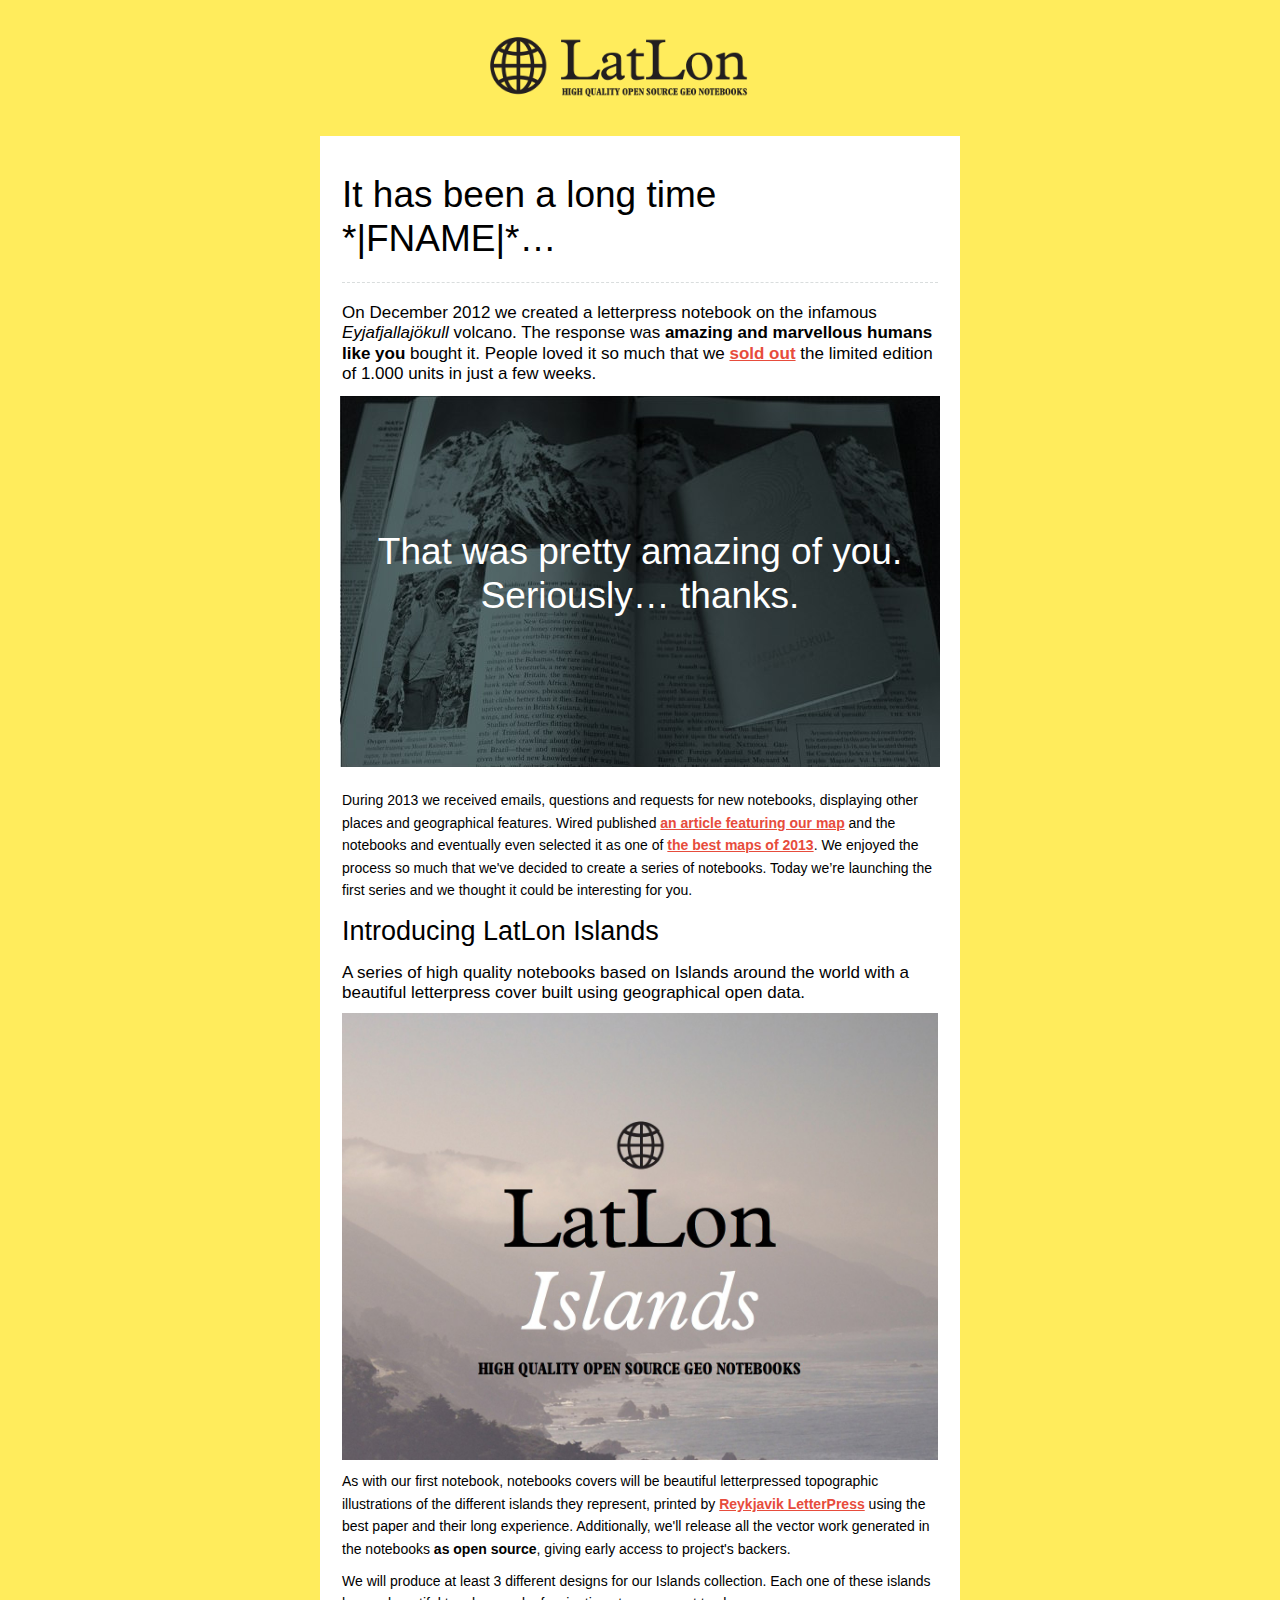
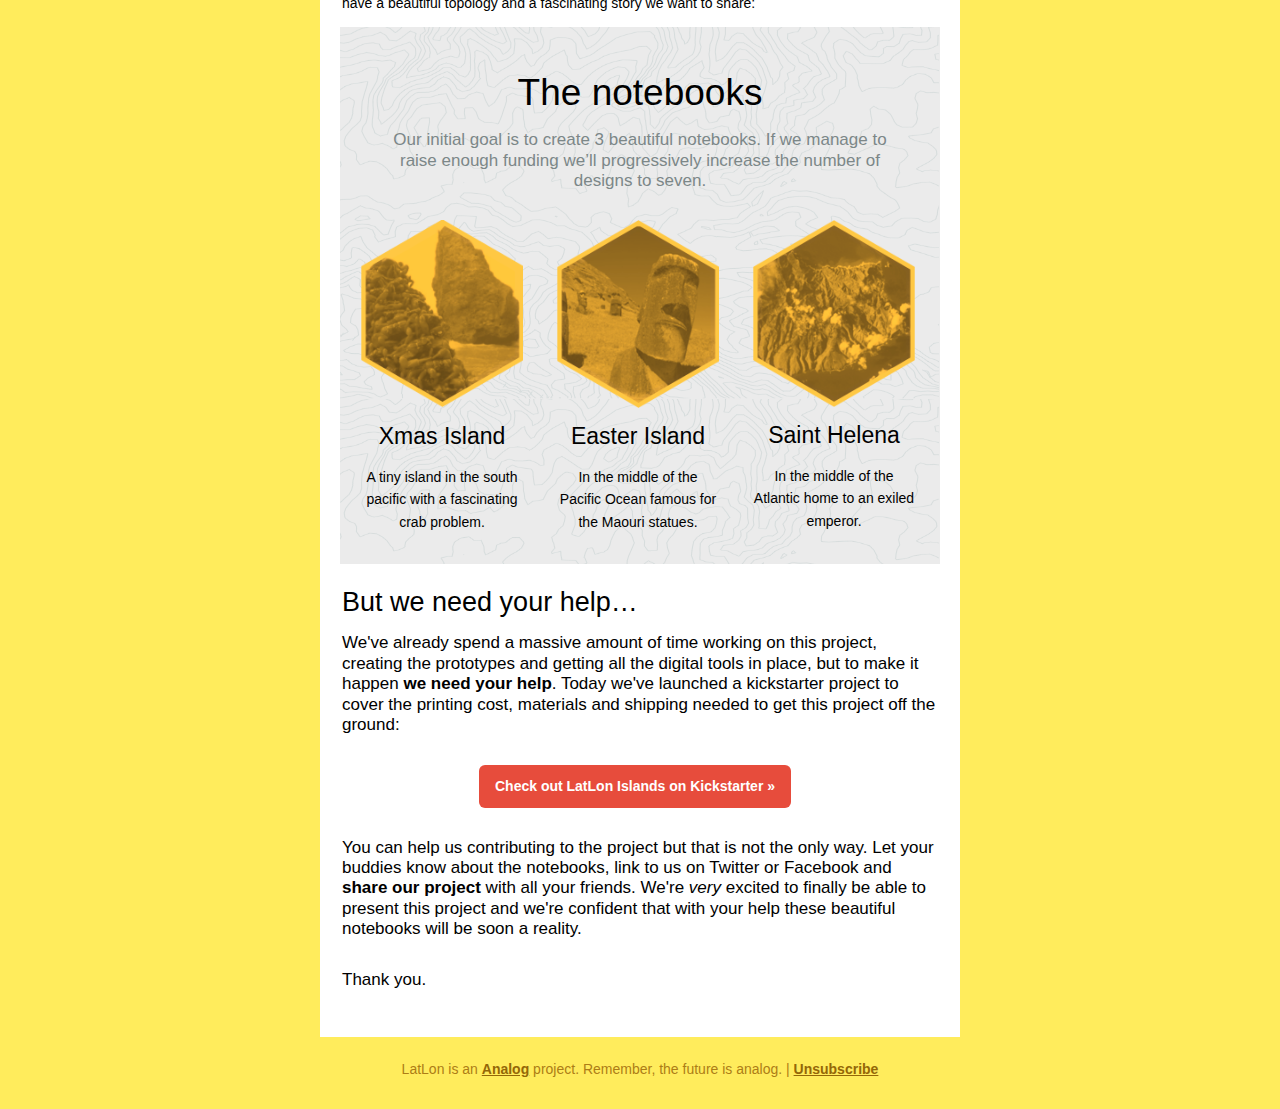
<file: latlon_islands/launch_for_customers/index.html>
<!DOCTYPE html PUBLIC "-//W3C//DTD XHTML 1.0 Transitional//EN" "http://www.w3.org/TR/xhtml1/DTD/xhtml1-transitional.dtd">
<html>
<head>
<meta name="viewport" content="width=device-width" />

<meta http-equiv="Content-Type" content="text/html; charset=UTF-8" />
<title>LatLon: Introducing LatLon Notebooks</title>

<link rel="stylesheet" type="text/css" href="base.css" >

</head>

<body bgcolor="#FFEC5C" topmargin="0" leftmargin="0" marginheight="0" marginwidth="0">

<!-- HEADER -->
<table class="head-wrap" bgcolor="#FFEC5C">
	<tr>
		<td></td>
		<td class="header container" align="">

			<!-- /content -->
			<div class="content center">
				<table bgcolor="#FFEC5C" height="100">
					<tr>
						<td><img src="logo@2x.png" width="300"/></td>
						<!--<td align="right"><h6 class="collapse">Newsletter</h6></td>-->
					</tr>
				</table>
			</div><!-- /content -->

		</td>
		<td></td>
	</tr>
</table><!-- /HEADER -->

<!-- BODY -->
<table class="body-wrap" bgcolor="#FFEC5C">
	<tr>
		<td></td>
		<td class="container" bgcolor="#FFFFFF">
			<!-- content -->
			<div class="content">
				<table style="margin-top:20px !important">
					<tr>
						<td>
							<h2>It has been a long time *|FNAME|*…</h2>
							<p class="lead" style="border-top: 1px dashed #D9DDDD; margin-top:20px !important; padding-top:20px !important">
								On December 2012 we created a letterpress notebook on the infamous <em>Eyjafjallajökull</em> volcano.
								The response was <strong>amazing and marvellous humans like you</strong> bought it. People loved it so much
								that we <a href="https://www.etsy.com/transaction/163383549">sold out</a> the limited edition of 1.000 units in just a few weeks.
							</p>
						</td>
					</tr>
				</table>
				<table class="hero">
					<tr>
						<td class="center" height="367">
							<h2> That was pretty amazing of you. <br>Seriously… thanks.</h2>
						</td>
					</tr>
				</table>
				<table>
					<tr>
						<td>
							<p>
								During 2013 we received emails, questions and requests for new notebooks, displaying other places
								and geographical features. Wired published <a href="http://www.wired.com/wiredscience/2013/09/iceland-map/">an article featuring our map</a>
								and the notebooks and eventually even selected it as one of <a href="http://www.wired.com/wiredscience/2013/12/the-best-maps-of-2013/#slideid-475981">the best maps of 2013</a>.
								We enjoyed the process so much that we've decided to create a series of notebooks. Today we’re
								launching the first series and we thought it could be interesting for you.
							</p>
						</td>
					</tr>
				</table>
				<table>
					<tr>
						<td>
							<h3>Introducing LatLon Islands</h3>
 						  <p class="lead">
 						  	A series of high quality notebooks based on Islands around the world with a beautiful letterpress
 						  	cover built using geographical open data.
 						  </p>
							<p><img src="cover@2x.jpg" /></p>
							<p>
								As with our first notebook, notebooks covers will be beautiful letterpressed topographic
								illustrations of the different islands they represent, printed by <a href="http://letterpress.is/">Reykjavik LetterPress</a>
								using the best paper and their long experience. Additionally, we'll release all the vector work
								generated in the notebooks <strong>as open source</strong>, giving early access to project's backers.
							</p>
							<p>
								We will produce at least 3 different designs for our Islands collection. Each one of these
								islands have a beautiful topology and a fascinating story we want to share:
							</p>
						</td>
					</tr>
				</table>
				<table class="initial_islands">
					<tr>
						<td>
							<table width="100%">
								<tr>
									<td style="padding:40px 40px 0px 40px" class="center">
										<h2>The notebooks</h2>
										<p class="subtle lead">Our initial goal is to create 3 beautiful notebooks. If we manage to raise enough funding we’ll progressively increase the number of designs to seven. </p>
									</td>
								</tr>
								<tr>
									<td>
										<div class="column">
											<table bgcolor="" cellpadding="" align="left">
												<tr>
													<td class="small center island" >
														<img src="xmas@2x.png" />
														<h4>Xmas Island</h4>
														<p class="">A tiny island in the south pacific with a fascinating crab problem.</p>
													</td>
												</tr>
											</table>
										</div>

										<div class="column">
											<table bgcolor="" cellpadding="" align="left">
												<tr>
													<td class="small center island" >
														<img src="rapanui@2x.png" />
														<h4>Easter Island</h4>
														<p class="">In the middle of the Pacific Ocean famous for the Maouri statues.</p>
													</td>
												</tr>
											</table>
										</div>

										<div class="column">
											<table bgcolor="" cellpadding="" align="left">
												<tr>
													<td class="small center island" >
														<img src="sthelena@2x.png" />
														<h4>Saint Helena</h4>
														<p class="">In the middle of the Atlantic home to an exiled emperor.</p>
													</td>
												</tr>
											</table>
										</div>

										<div class="clear"></div>
									</td>
								</tr>
							</table>
						</td>
					</tr>
				</table>
				<table style="margin-top:20px !important">
					<tr>
						<td>
							<h3>But we need your help…</h3>
							<p class="lead">
								We've already spend a massive amount of time working on this project, creating the prototypes and
								getting all the digital tools in place, but to make it happen <strong>we need your help</strong>.
								Today we've launched a kickstarter project to cover the printing cost, materials and shipping
								needed to get this project off the ground:
							</p>

							<p class="center" style="margin:30px 0px !important">
								<a class="btn">Check out LatLon Islands on Kickstarter &raquo;</a>
							</p>

							<p class="lead">
								You can help us contributing to the project but that is not the only way. Let your buddies
                know about the notebooks, link to us on Twitter or Facebook and <strong>share our project</strong> with all your
                friends. We're <em>very</em> excited to finally be able to present this project and we're
                confident that with your help these beautiful notebooks will be soon a reality.
							</p>
							<p class="lead" style="padding: 20px 0">Thank you.</p>
						</td>
					</tr>
				</table>
			</div>

		</td>
		<td></td>
	</tr>
</table><!-- /BODY -->

<!-- FOOTER -->
<table class="footer-wrap" bgcolor="#FFEC5C">
	<tr>
		<td></td>
		<td class="container">

				<!-- content -->
				<div class="content">
					<table>
						<tr>
							<td align="center">
								<p>
									LatLon is an <a href="analog.is">Analog</a> project. Remember, the future is analog. | <a href="*|UNSUB|*">Unsubscribe</a>
								</p>
							</td>
						</tr>
					</table>
				</div><!-- /content -->

		</td>
		<td></td>
	</tr>
</table><!-- /FOOTER -->

</body>
</html>
</file>
<file: latlon_islands/launch_for_customers/base.css>
/* -------------------------------------
		GLOBAL
------------------------------------- */
* {
	margin:0;
	padding:0;
}
* { font-family: "Helvetica Neue", "Helvetica", Helvetica, Arial, sans-serif; }

img {
	max-width: 100%;
}
.collapse {
	margin:0;
	padding:0;
}
body {
	-webkit-font-smoothing:antialiased;
	-webkit-text-size-adjust:none;
	width: 100%!important;
	height: 100%;
}

.center{
	text-align: center;
}

/* -------------------------------------
		ELEMENTS
------------------------------------- */
a { color: #E74C3C; font-weight: bold;}

.btn {
	text-decoration:none;
	color: #FFF;
	background-color: #E74C3C;
	padding:10px 16px;
	font-weight:bold;
	margin-right:10px;
	text-align:center;
	cursor:pointer;
	display: inline-block;
	-webkit-border-radius: 6px;
	-moz-border-radius: 6px;
	border-radius: 6px;
}

p.callout {
	padding:15px;
	background-color:#ECF8FF;
	margin-bottom: 15px;
}
.callout a {
	font-weight:bold;
	color: #2BA6CB;
}

table.initial_islands {
	background-color: #ebebeb;
}

.sidebar .soc-btn {
	display:block;
	width:100%;
}

/* -------------------------------------
		HEADER
------------------------------------- */
table.head-wrap { width: 100%;}

.header.container table td.logo { padding: 15px; }
.header.container table td.label { padding: 15px; padding-left:0px;}


/* -------------------------------------
		BODY
------------------------------------- */
table.body-wrap { width: 100%;}


/* -------------------------------------
		FOOTER
------------------------------------- */
table.footer-wrap { width: 100%;	clear:both!important;
}
.footer-wrap .container .content p {
	color: #AD7D16;
}
.footer-wrap .container .content a {
	color: #946707;
}


/* -------------------------------------
		TYPOGRAPHY
------------------------------------- */
h1,h2,h3,h4,h5,h6 {
font-family: "HelveticaNeue-Light", "Helvetica Neue Light", "Helvetica Neue", Helvetica, Arial, "Lucida Grande", sans-serif; line-height: 1.2; margin-bottom:15px !important; color:#000;
}
h1 small, h2 small, h3 small, h4 small, h5 small, h6 small { font-size: 60%; color: #6f6f6f; line-height: 0; text-transform: none; }

h1 { font-weight:200; font-size: 44px;}
h2 { font-weight:200; font-size: 37px;}
h3 { font-weight:500; font-size: 27px;}
h4 { font-weight:500; font-size: 23px;}
h5 { font-weight:900; font-size: 17px;}
h6 { font-weight:900; font-size: 14px; text-transform: uppercase; color:#444;}

.collapse { margin:0!important;}

p, ul {
	margin-bottom: 10px;
	font-weight: normal;
	font-size:14px;
	line-height:1.6;
}
p.lead { font-size:17px; line-height: 1.2;}
p.last { margin-bottom:0px;}

ul li {
	margin-left:5px;
	list-style-position: inside;
}

.hero {
	background-image: url(hero.jpg) !important;
  margin-bottom: 20px;
}
.hero h2{
	color: #fff;
}

.initial_islands{
	background-image: url(isolines.png) !important;
  background-size: 600px 372px;
}
.initial_islands p.subtle{
	color: #7C8788;
}
.initial_islands .island h4{
	margin-top: 15px;
}
.initial_islands .island {
}

/* -------------------------------------
		SIDEBAR
------------------------------------- */
ul.sidebar {
	background:#ebebeb;
	display:block;
	list-style-type: none;
}
ul.sidebar li { display: block; margin:0;}
ul.sidebar li a {
	text-decoration:none;
	color: #666;
	padding:10px 16px;
/* 	font-weight:bold; */
	margin-right:10px;
/* 	text-align:center; */
	cursor:pointer;
	border-bottom: 1px solid #777777;
	border-top: 1px solid #FFFFFF;
	display:block;
	margin:0;
}
ul.sidebar li a.last { border-bottom-width:0px;}
ul.sidebar li a h1,ul.sidebar li a h2,ul.sidebar li a h3,ul.sidebar li a h4,ul.sidebar li a h5,ul.sidebar li a h6,ul.sidebar li a p { margin-bottom:0!important;}



/* ---------------------------------------------------
		RESPONSIVENESS
		Nuke it from orbit. It's the only way to be sure.
------------------------------------------------------ */

/* Set a max-width, and make it display as block so it will automatically stretch to that width, but will also shrink down on a phone or something */
.container {
	display:block!important;
	max-width:640px!important;
	margin:0 auto!important; /* makes it centered */
	clear:both!important;
}

/* This should also be a block element, so that it will fill 100% of the .container */
.content {
	padding:15px;
	max-width:600px;
	margin:0 auto;
	display:block;
}

/* Let's make sure tables in the content area are 100% wide */
.content table { width: 100%; }


/* Odds and ends */
.column {
	width: 300px;
	float:left;
}
.column tr td { padding: 15px; }
.column-wrap {
	padding:0!important;
	margin:0 auto;
	max-width:600px!important;
}
.column table { width:100%;}
.initial_islands .column {
	width: 196px;
	min-width: 195px;
	float:left;
}

/* Be sure to place a .clear element after each set of columns, just to be safe */
.clear { display: block; clear: both; }


/* -------------------------------------------
		PHONE
		For clients that support media queries.
		Nothing fancy.
-------------------------------------------- */
@media only screen and (max-width: 600px) {

	a[class="btn"] { display:block!important; margin-bottom:10px!important; background-image:none!important; margin-right:0!important;}

	div[class="column"] { width: auto!important; float:none!important;}

	table.initial_islands div[class="column"] {
		width:auto!important;
	}

}
</file>
